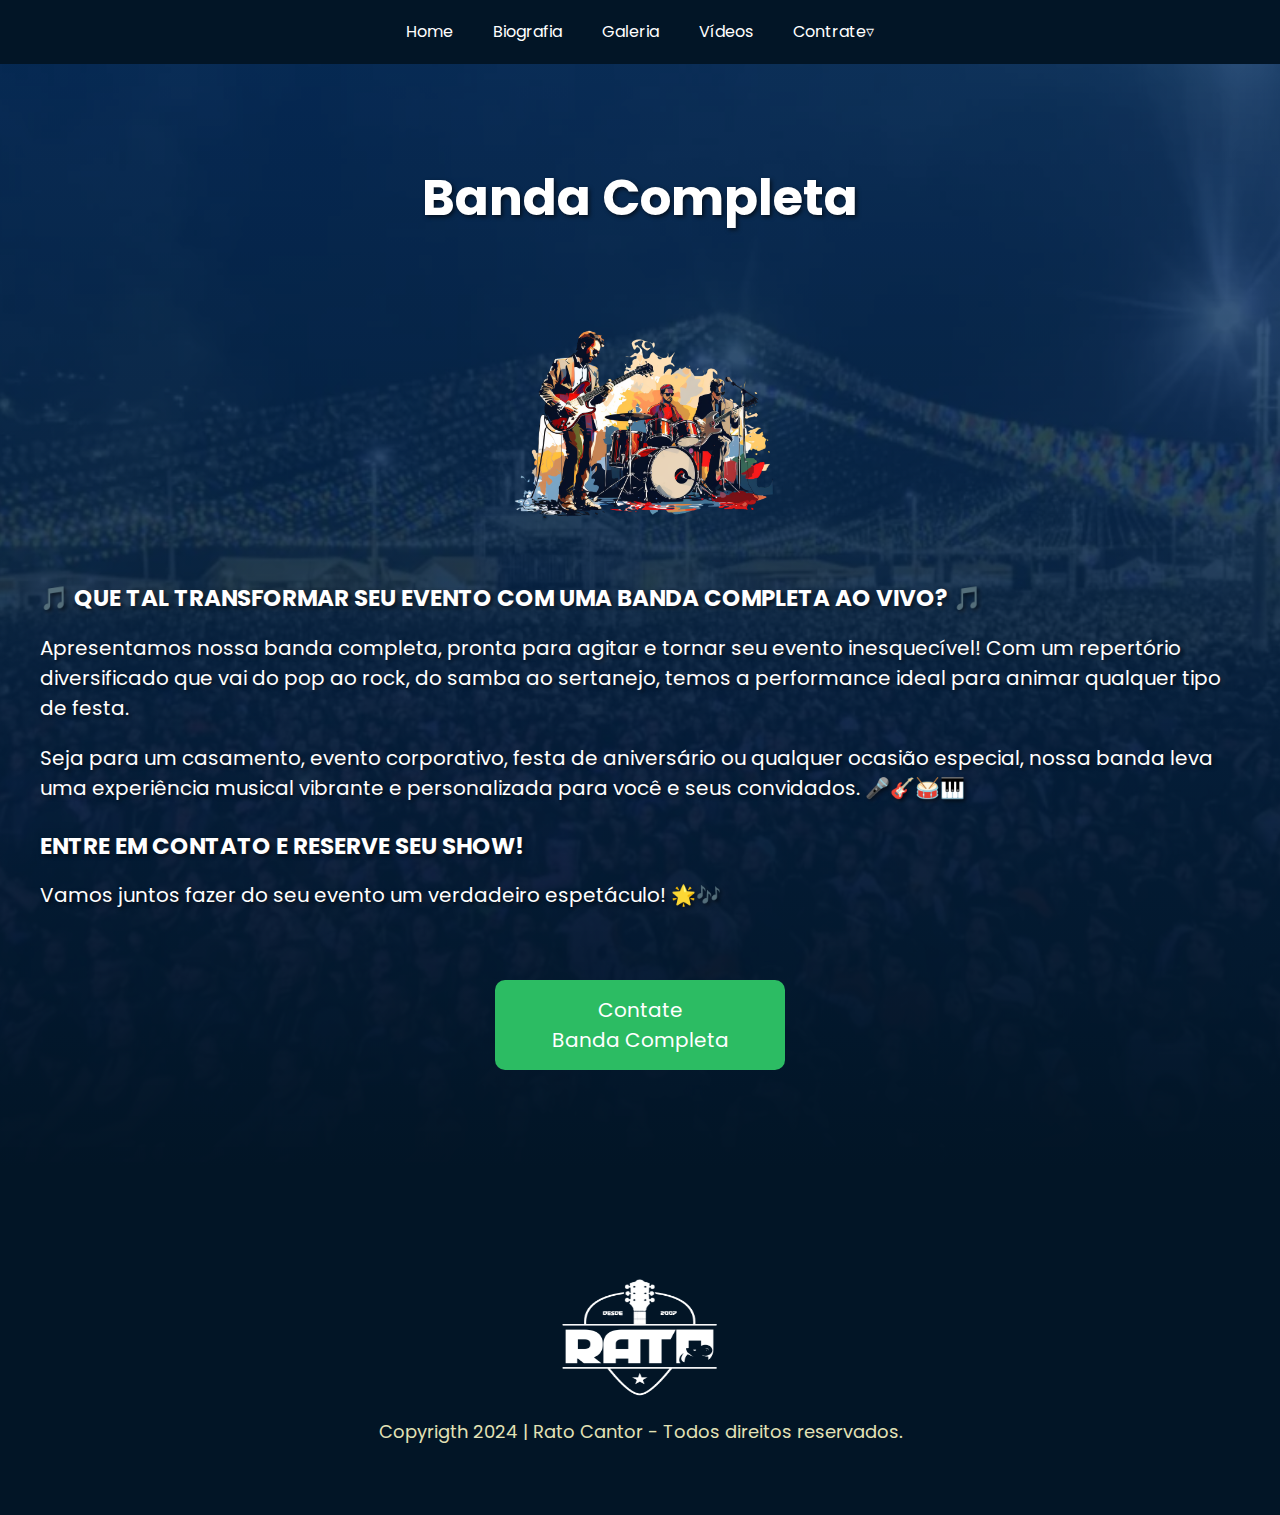
<file: bandaCompleta.html>
<!DOCTYPE html>
<html lang="pt-br">

<head>
    <meta charset="UTF-8">
    <link rel="icon" type="icon" href="./assets/img/LOGO RATO.png" />
    <meta name="description"
        content="Rato Cantor - Músicas que inspiram e emocionam. Entre em contato para shows e acompanhe as últimas novidades.">
    <meta name="keywords" content="música, cantor, spotify, Rato Cantor">
    <meta name="viewport" content="width=device-width, initial-scale=1.0">
    <title>Rato - Cantor</title>

    <link href="https://unpkg.com/aos@2.3.1/dist/aos.css" rel="stylesheet" />
    <link rel="stylesheet" href="https://cdn.jsdelivr.net/npm/bootstrap-icons@1.11.3/font/bootstrap-icons.min.css">

    <link rel="preconnect" href="https://fonts.googleapis.com">
    <link rel="preconnect" href="https://fonts.gstatic.com" crossorigin>
    <link href="https://fonts.googleapis.com/css2?family=Sora:wght@100..800&display=swap" rel="stylesheet">
    <link rel="stylesheet" href="https://cdnjs.cloudflare.com/ajax/libs/font-awesome/6.0.0-beta3/css/all.min.css"
        integrity="sha512-Fo3rlrZj/k7ujTnHg4CGR2D7kSs0v4LLanw2qksYuRlEzO+tcaEPQogQ0KaoGN26/zrn20ImR1DfuLWnOo7aBA=="
        crossorigin="anonymous" referrerpolicy="no-referrer" />

    <link rel="preconnect" href="https://fonts.googleapis.com">
    <link rel="preconnect" href="https://fonts.gstatic.com" crossorigin>
    <link
        href="https://fonts.googleapis.com/css2?family=Poppins:ital,wght@0,100;0,200;0,300;0,400;0,500;0,600;0,700;0,800;0,900;1,100;1,200;1,300;1,400;1,500;1,600;1,700;1,800;1,900&display=swap"
        rel="stylesheet">
    <link rel="stylesheet" href="./assets/vozeviolao.css">
    <link rel="stylesheet" href="./assets/variables.css">
    <link rel="stylesheet" href="./assets/elemets.css">
    <link rel="stylesheet" href="./assets/classes.css">
    <link rel="stylesheet" href="./assets/menu.css">
    <link rel="stylesheet" href="./assets/style.css">
    <script src="https://unpkg.com/aos@2.3.1/dist/aos.js"></script>
</head>

<body>
    <input id="close-menu" class="close-menu" type="checkbox" aria-label="Close menu" role="button">
    <label class="close-menu-label" for="close-menu" title="close menu"></label>
    <aside class="menu">
        <div class="main-content menu-content">
            <nav>
                <ul id="menu-links">
                    <li><a href="index.html">Home</a></li>
                    <li><a href="index.html#Sobre">Biografia</a></li>
                    <li><a href="index.html#gallery">Galeria</a></li>
                    <li><a href="#videos">Vídeos</a></li>
                    <li class="has-submenu"><a href="" class="submenu-toggle">Contrate▿</a>
                        <div class="sub-menu">
                            <a href="vozeviolao.html">Voz e Violão</a>
                            <a href="trio.html">Trio</a>
                            <a href="bandaCompleta.html">Banda Completa</a>
                        </div>
                    </li>
                </ul>
            </nav>
        </div>
    </aside>

    <div class="menu-spacing"></div>


    <section class="gallery-bg section">
        <div class="main-content intro-vozviolao">
            <div class="intro-text-vozviolao">
                <h3>Banda Completa</h3>
                <img src="./assets/img/banda.png" alt="Logo oficial do cantor Rato">
                <div>
                    <h2>🎵 Que tal transformar seu evento com uma banda completa ao vivo? 🎵</h2>
                    <p>
                        Apresentamos nossa banda completa, pronta para agitar e tornar seu evento inesquecível! Com um
                        repertório diversificado que vai do pop ao rock, do samba ao sertanejo, temos a performance
                        ideal para animar qualquer tipo de festa.
                    </p>
                    <p>
                        Seja para um casamento, evento corporativo, festa de aniversário ou qualquer ocasião especial,
                        nossa banda leva uma experiência musical vibrante e personalizada para você e seus convidados.
                        🎤🎸🥁🎹
                    </p>
                    <h2>Entre em contato e reserve seu show!</h2>
                    <p>
                        Vamos juntos fazer do seu evento um verdadeiro espetáculo! 🌟🎶
                    </p>
                </div>
                <a class="btn-vozviolao"
                    href="https://api.whatsapp.com/send?phone=5531971145940&text=Ola%20Rato!%0A%0AGostaria%20de%20agendar%20um%20show%20com%20Banda%20Completa!"
                    target="_blank">Contate <br> Banda Completa</a>
            </div>
    </section>


    <!--Footer-->


    <footer class="footer">
        <div class="footer-icons">
            <div class="footer-icons"></div>
            <a href="https://www.youtube.com/@ratocantor" target="_blank"
                aria-label="Visite o canal do Rato no YouTube">
                <i class="fa-brands fa-youtube fa-2x"></i>
            </a>
            <a href="https://www.instagram.com/ratocantor_oficial/" target="_blank"
                aria-label="Visite a pagina do Rato no Instagram">
                <i class="fa-brands fa-instagram fa-2x"></i>
            </a>
            <div class="footer-icons">
                <a href="https://api.whatsapp.com/send?phone=5531971145940&text=Ola%20Rato!%0A%0AGostaria%20de%20agendar%20um%20show%20!"
                    target="_blank" aria-label="Contrate o cantor Rato pelo whatsapp">
                    <i class="fa-brands fa-whatsapp fa-2x"></i>
                </a>
            </div>
        </div>
        <div class="footer-logo">
            <a href="#Home">
                <img src="assets/img/LOGO RATO.png" alt="Logo Rato">
            </a>
        </div>

        <p>Copyrigth 2024 | Rato Cantor - Todos direitos reservados.</p>
    </footer>

    <!-- Button Spotify -->
    <a href="https://open.spotify.com/intl-pt/artist/2xiQCer4vInSY3ZgwgmjOK" class="btn-spotify" target="_blank"
        data-aos="zoom-in-up" data-aos-delay="400">
        <img class src="assets/img/spotify.svg" alt="icone Spotify">
        <span class="tooltip-text">Ouça Agora!</span>
    </a>
    <script src="./assets/script.js"></script>
</body>

</html>
</file>
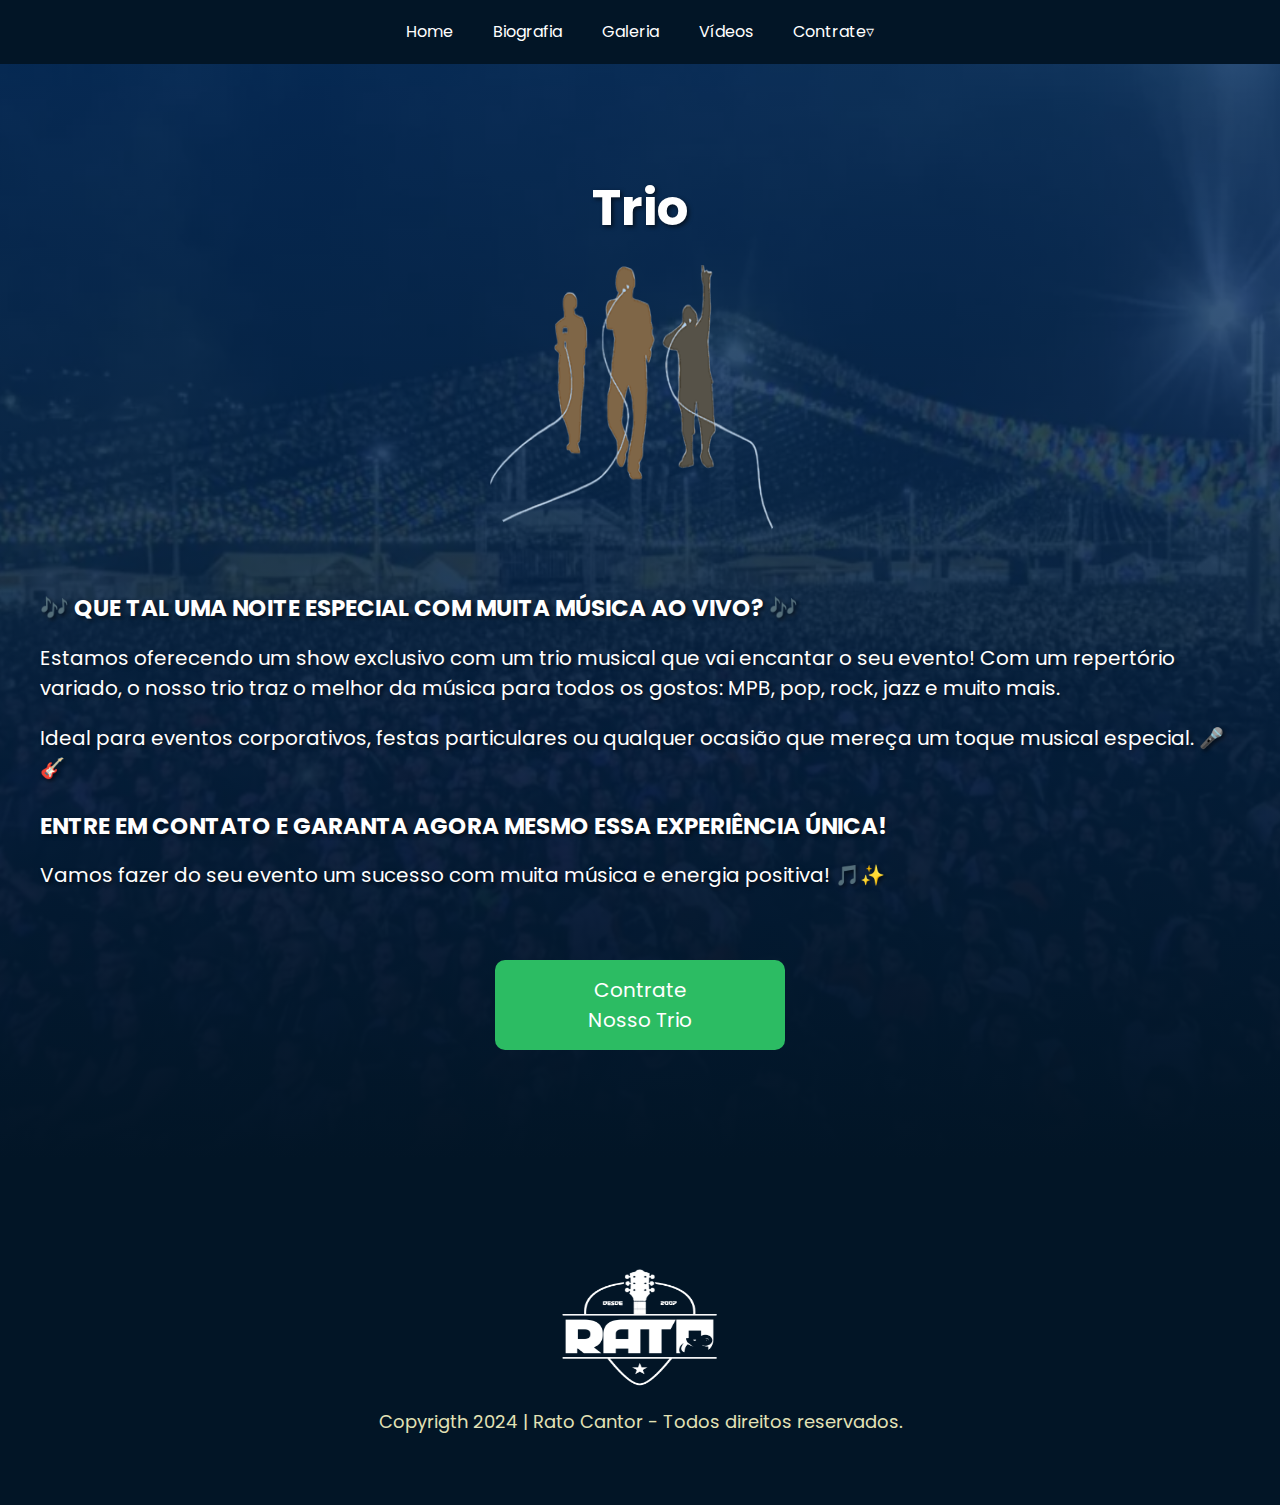
<file: trio.html>
<!DOCTYPE html>
<html lang="pt-br">

<head>
    <meta charset="UTF-8">
    <link rel="icon" type="icon" href="./assets/img/LOGO RATO.png" />
    <meta name="description"
        content="Rato Cantor - Músicas que inspiram e emocionam. Entre em contato para shows e acompanhe as últimas novidades.">
    <meta name="keywords" content="música, cantor, spotify, Rato Cantor">
    <meta name="viewport" content="width=device-width, initial-scale=1.0">
    <title>Rato - Cantor</title>

    <link href="https://unpkg.com/aos@2.3.1/dist/aos.css" rel="stylesheet" />
    <link rel="stylesheet" href="https://cdn.jsdelivr.net/npm/bootstrap-icons@1.11.3/font/bootstrap-icons.min.css">

    <link rel="preconnect" href="https://fonts.googleapis.com">
    <link rel="preconnect" href="https://fonts.gstatic.com" crossorigin>
    <link href="https://fonts.googleapis.com/css2?family=Sora:wght@100..800&display=swap" rel="stylesheet">
    <link rel="stylesheet" href="https://cdnjs.cloudflare.com/ajax/libs/font-awesome/6.0.0-beta3/css/all.min.css"
        integrity="sha512-Fo3rlrZj/k7ujTnHg4CGR2D7kSs0v4LLanw2qksYuRlEzO+tcaEPQogQ0KaoGN26/zrn20ImR1DfuLWnOo7aBA=="
        crossorigin="anonymous" referrerpolicy="no-referrer" />

    <link rel="preconnect" href="https://fonts.googleapis.com">
    <link rel="preconnect" href="https://fonts.gstatic.com" crossorigin>
    <link
        href="https://fonts.googleapis.com/css2?family=Poppins:ital,wght@0,100;0,200;0,300;0,400;0,500;0,600;0,700;0,800;0,900;1,100;1,200;1,300;1,400;1,500;1,600;1,700;1,800;1,900&display=swap"
        rel="stylesheet">
    <link rel="stylesheet" href="./assets/vozeviolao.css">
    <link rel="stylesheet" href="./assets/variables.css">
    <link rel="stylesheet" href="./assets/elemets.css">
    <link rel="stylesheet" href="./assets/classes.css">
    <link rel="stylesheet" href="./assets/menu.css">
    <link rel="stylesheet" href="./assets/style.css">
    <script src="https://unpkg.com/aos@2.3.1/dist/aos.js"></script>
</head>

<body>
    <input id="close-menu" class="close-menu" type="checkbox" aria-label="Close menu" role="button">
    <label class="close-menu-label" for="close-menu" title="close menu"></label>
    <aside class="menu">
        <div class="main-content menu-content">
            <nav>
                <ul id="menu-links">
                    <li><a href="index.html">Home</a></li>
                    <li><a href="index.html#Sobre">Biografia</a></li>
                    <li><a href="index.html#gallery">Galeria</a></li>
                    <li><a href="#videos">Vídeos</a></li>
                    <li class="has-submenu"><a href="" class="submenu-toggle">Contrate▿</a>
                        <div class="sub-menu">
                            <a href="vozeviolao.html">Voz e Violão</a>
                            <a href="trio.html">Trio</a>
                            <a href="bandaCompleta.html">Banda Completa</a>
                        </div>
                    </li>
                </ul>
            </nav>
        </div>
    </aside>

    <div class="menu-spacing"></div>


    <section class="gallery-bg section">
        <div class="main-content intro-vozviolao">
            <div class="intro-text-vozviolao">
                <h3>Trio</h3>
                <img src="./assets/img/trio.png" alt="Logo oficial do cantor Rato">
                <div>
                    <h2>🎶 Que tal uma noite especial com muita música ao vivo? 🎶</h2>
                    <p>
                        Estamos oferecendo um show exclusivo com um trio musical que vai encantar o seu evento! Com um
                        repertório variado, o nosso trio traz o melhor da música para todos os gostos: MPB, pop, rock,
                        jazz e muito mais.
                    </p>
                    <p>
                        Ideal para eventos corporativos, festas particulares ou qualquer ocasião que mereça um toque
                        musical especial. 🎤🎸
                    </p>
                    <h2>Entre em contato e garanta agora mesmo essa experiência única!</h2>                    
                    <p>
                        Vamos fazer do seu evento um sucesso com muita música e energia positiva! 🎵✨
                    </p>
                </div>

                <a class="btn-vozviolao"
                    href="https://api.whatsapp.com/send?phone=5531971145940&text=Ola%20Rato!%0A%0AGostaria%20de%20um%20orçamento%20para%20show%20com%20Trio!"
                    target="_blank">Contrate <br> Nosso Trio</a>
            </div>
        </div>
    </section>


    <!--Footer-->


    <footer class="footer">
        <div class="footer-icons">
            <div class="footer-icons"></div>
            <a href="https://www.youtube.com/@ratocantor" target="_blank"
                aria-label="Visite o canal do Rato no YouTube">
                <i class="fa-brands fa-youtube fa-2x"></i>
            </a>
            <a href="https://www.instagram.com/ratocantor_oficial/" target="_blank"
                aria-label="Visite a pagina do Rato no Instagram">
                <i class="fa-brands fa-instagram fa-2x"></i>
            </a>
            <div class="footer-icons">
                <a href="https://api.whatsapp.com/send?phone=5531971145940&text=Ola%20Rato!%0A%0AGostaria%20de%20agendar%20um%20show%20!"
                    target="_blank" aria-label="Contrate o cantor Rato pelo whatsapp">
                    <i class="fa-brands fa-whatsapp fa-2x"></i>
                </a>
            </div>
        </div>
        <div class="footer-logo">
            <a href="#Home">
                <img src="assets/img/LOGO RATO.png" alt="Logo Rato">
            </a>
        </div>

        <p>Copyrigth 2024 | Rato Cantor - Todos direitos reservados.</p>
    </footer>

    <!-- Button Spotify -->
    <a href="https://open.spotify.com/intl-pt/artist/2xiQCer4vInSY3ZgwgmjOK" class="btn-spotify" target="_blank"
        data-aos="zoom-in-up" data-aos-delay="400">
        <img class src="assets/img/spotify.svg" alt="icone Spotify">
        <span class="tooltip-text">Ouça Agora!</span>
    </a>
    <script src="./assets/script.js"></script>
</body>

</html>
</file>
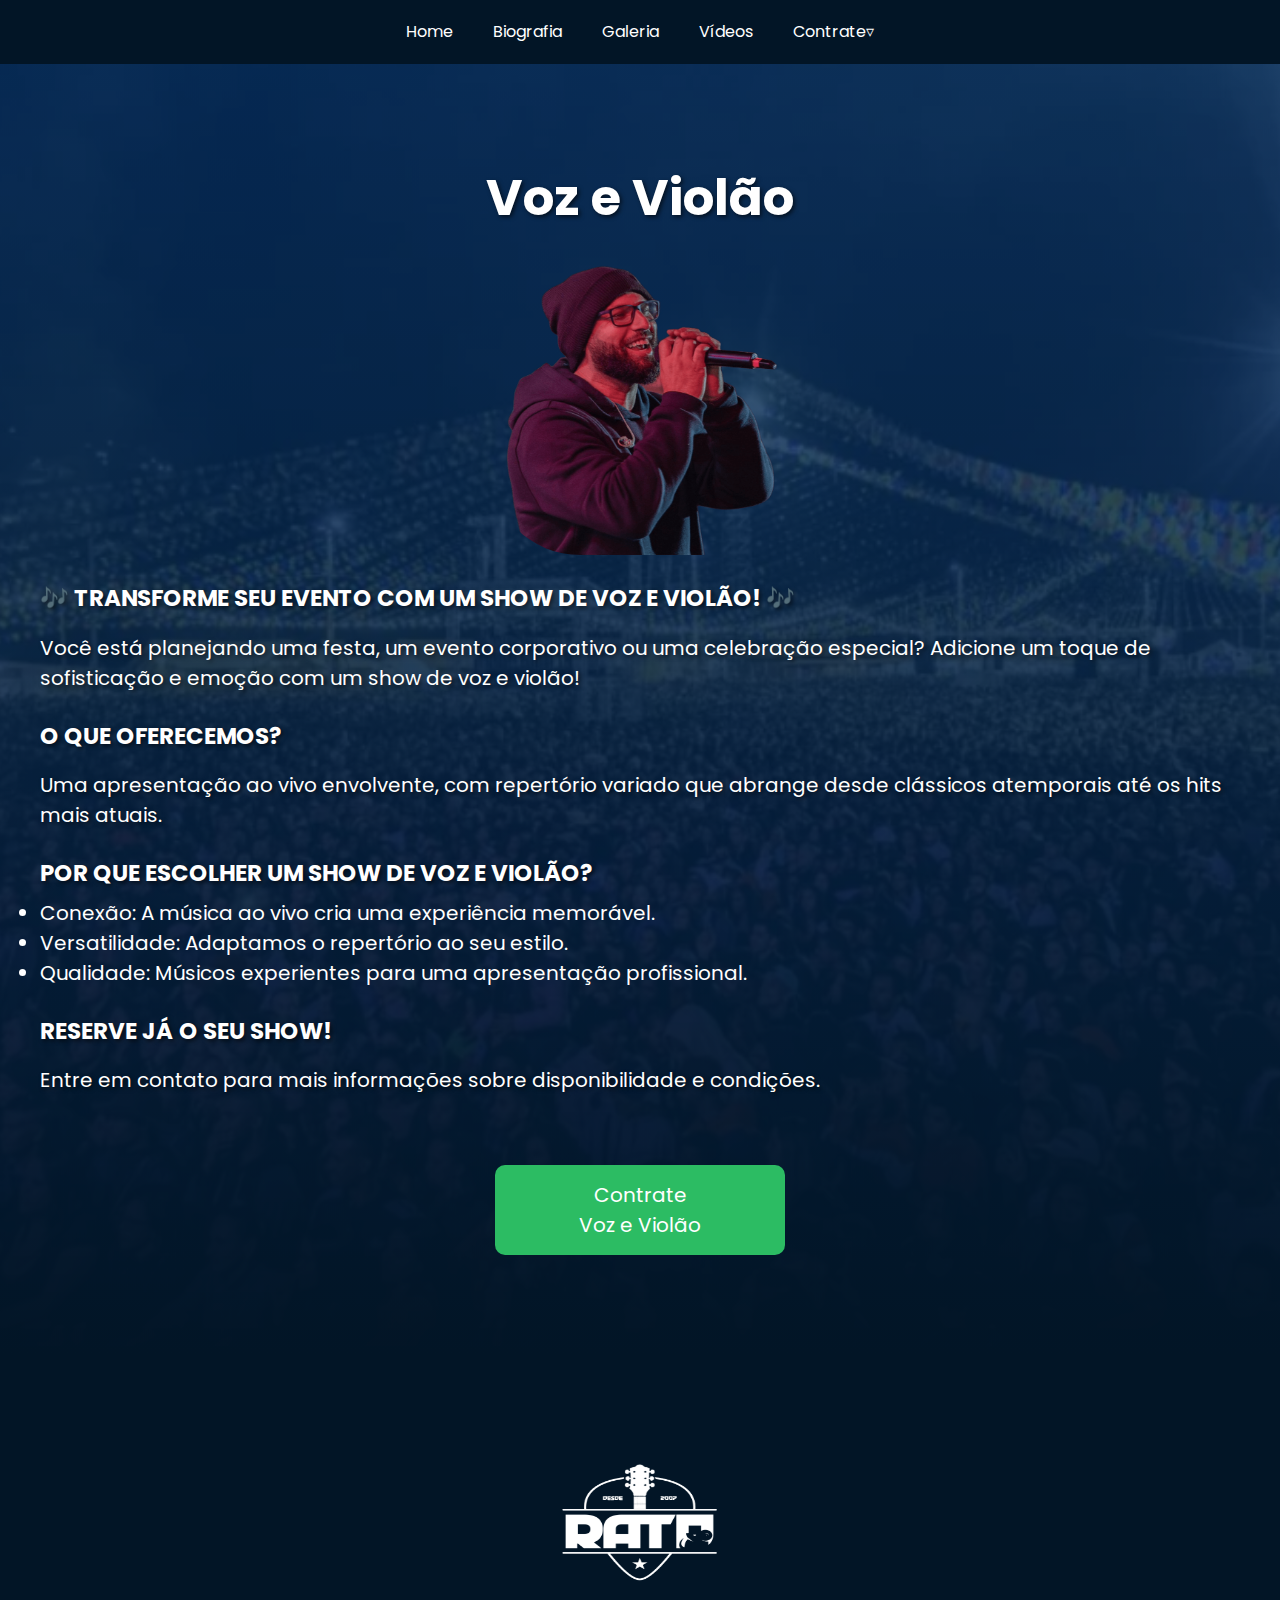
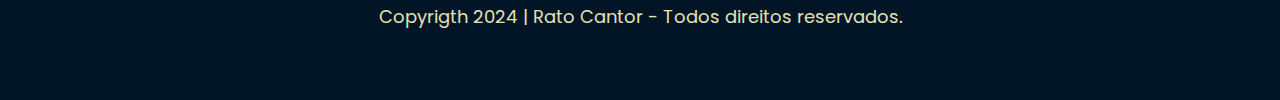
<file: vozeviolao.html>
<!DOCTYPE html>
<html lang="pt-br">

<head>
    <meta charset="UTF-8">
    <link rel="icon" type="icon" href="./assets/img/LOGO RATO.png" />
    <meta name="description"
        content="Rato Cantor - Músicas que inspiram e emocionam. Entre em contato para shows e acompanhe as últimas novidades.">
    <meta name="keywords" content="música, cantor, spotify, Rato Cantor">
    <meta name="viewport" content="width=device-width, initial-scale=1.0">
    <title>Rato - Cantor</title>

    <link href="https://unpkg.com/aos@2.3.1/dist/aos.css" rel="stylesheet" />
    <link rel="stylesheet" href="https://cdn.jsdelivr.net/npm/bootstrap-icons@1.11.3/font/bootstrap-icons.min.css">

    <link rel="preconnect" href="https://fonts.googleapis.com">
    <link rel="preconnect" href="https://fonts.gstatic.com" crossorigin>
    <link href="https://fonts.googleapis.com/css2?family=Sora:wght@100..800&display=swap" rel="stylesheet">
    <link rel="stylesheet" href="https://cdnjs.cloudflare.com/ajax/libs/font-awesome/6.0.0-beta3/css/all.min.css"
        integrity="sha512-Fo3rlrZj/k7ujTnHg4CGR2D7kSs0v4LLanw2qksYuRlEzO+tcaEPQogQ0KaoGN26/zrn20ImR1DfuLWnOo7aBA=="
        crossorigin="anonymous" referrerpolicy="no-referrer" />

    <link rel="preconnect" href="https://fonts.googleapis.com">
    <link rel="preconnect" href="https://fonts.gstatic.com" crossorigin>
    <link
        href="https://fonts.googleapis.com/css2?family=Poppins:ital,wght@0,100;0,200;0,300;0,400;0,500;0,600;0,700;0,800;0,900;1,100;1,200;1,300;1,400;1,500;1,600;1,700;1,800;1,900&display=swap"
        rel="stylesheet">
    <link rel="stylesheet" href="./assets/vozeviolao.css">
    <link rel="stylesheet" href="./assets/variables.css">
    <link rel="stylesheet" href="./assets/elemets.css">
    <link rel="stylesheet" href="./assets/classes.css">
    <link rel="stylesheet" href="./assets/menu.css">
    <link rel="stylesheet" href="./assets/style.css">
    <script src="https://unpkg.com/aos@2.3.1/dist/aos.js"></script>
</head>

<body>
    <input id="close-menu" class="close-menu" type="checkbox" aria-label="Close menu" role="button">
    <label class="close-menu-label" for="close-menu" title="close menu"></label>
    <aside class="menu">
        <div class="main-content menu-content">
            <nav>
                <ul id="menu-links">
                    <li><a href="index.html">Home</a></li>
                    <li><a href="index.html#Sobre">Biografia</a></li>
                    <li><a href="index.html#gallery">Galeria</a></li>
                    <li><a href="#videos">Vídeos</a></li>
                    <li class="has-submenu"><a href="vozeviolao.html" class="submenu-toggle">Contrate▿</a>
                        <div class="sub-menu">
                            <a href="vozeviolao.html">Voz e Violão</a>
                            <a href="trio.html">Trio</a>
                            <a href="bandaCompleta.html">Banda Completa</a>
                        </div>
                    </li>
                </ul>
            </nav>
        </div>
    </aside>

    <div class="menu-spacing"></div>


    <section class="gallery-bg section">
        <div class="main-content intro-vozviolao">
            <div class="intro-text-vozviolao">
                <h3>Voz e Violão</h3>
                <img src="./assets/img/voz.png" alt="Logo oficial do cantor Rato">
                <div>
                    <h2> 🎶 Transforme seu Evento com um Show de Voz e Violão! 🎶</h2>
                    <p>Você está planejando uma festa, um evento corporativo ou uma celebração especial? Adicione um
                        toque de sofisticação e emoção com um show de voz e violão!</p>
                    <h2>O que oferecemos?</h2>
                    <p>Uma apresentação ao vivo envolvente, com repertório variado que abrange desde clássicos
                        atemporais até os hits mais atuais.</p>
                    <h2>Por que escolher um show de voz e violão?</h2>
                    <ul>
                        <li>Conexão: A música ao vivo cria uma experiência memorável.</li>
                        <li>Versatilidade: Adaptamos o repertório ao seu estilo.</li>
                        <li>Qualidade: Músicos experientes para uma apresentação profissional.</li>
                    </ul>
                    <h2>Reserve já o seu show!</h2>
                    <p>Entre em contato para mais informações sobre disponibilidade e condições.</p>
                </div>

                <a class="btn-vozviolao"
                    href="https://api.whatsapp.com/send?phone=5531971145940&text=Ola%20Rato!%0A%0AGostaria%20de%20um%20orçamento%20para%20show%20com%20Voz%20&%20Violão!"
                    target="_blank">Contrate <br> Voz e Violão</a>
            </div>
        </div>
    </section>


    <!--Footer-->


    <footer class="footer">
        <div class="footer-icons">
            <div class="footer-icons"></div>
            <a href="https://www.youtube.com/@ratocantor" target="_blank"
                aria-label="Visite o canal do Rato no YouTube">
                <i class="fa-brands fa-youtube fa-2x"></i>
            </a>
            <a href="https://www.instagram.com/ratocantor_oficial/" target="_blank"
                aria-label="Visite a pagina do Rato no Instagram">
                <i class="fa-brands fa-instagram fa-2x"></i>
            </a>
            <div class="footer-icons">
                <a href="https://api.whatsapp.com/send?phone=5531971145940&text=Ola%20Rato!%0A%0AGostaria%20de%20agendar%20um%20show%20!"
                    target="_blank" aria-label="Contrate o cantor Rato pelo whatsapp">
                    <i class="fa-brands fa-whatsapp fa-2x"></i>
                </a>
            </div>
        </div>
        <div class="footer-logo">
            <a href="index.html">
                <img src="assets/img/LOGO RATO.png" alt="Logo Rato">
            </a>
        </div>

        <p>Copyrigth 2024 | Rato Cantor - Todos direitos reservados.</p>
    </footer>

    <!-- Button Spotify -->
    <a href="https://open.spotify.com/intl-pt/artist/2xiQCer4vInSY3ZgwgmjOK" class="btn-spotify" target="_blank"
        data-aos="zoom-in-up" data-aos-delay="400">
        <img class src="assets/img/spotify.svg" alt="icone Spotify">
        <span class="tooltip-text">Ouça Agora!</span>
    </a>
    <script src="./assets/script.js"></script>
</body>

</html>
</file>
<file: assets/vozeviolao.css>
.intro-vozviolao {
    display: flex;
    align-items: center;
    justify-content: center;
    min-height: 100vh;
}

.intro-text-vozviolao {
    display: flex;
    flex-flow: column wrap;
    justify-content: center;
    align-items: center;
}
.intro-text-vozviolao h3 {
    margin-bottom: 2rem;
    color: var(--white-color);    
    text-shadow: 2px 2px 4px rgba(0, 0, 0, 0.6);    
}

.intro-text-vozviolao h2 {
    margin-top: 3rem;
    margin-bottom: 1rem;
    color: var(--white-color);
    font-size: 2.3rem;
    text-shadow: 2px 2px 4px rgba(0, 0, 0, 0.6);    
}
.intro-text-vozviolao p {  
    margin-top: 2rem;  
    color: var(--white-color);
    font-size: 2rem;
    text-shadow: 2px 2px 4px rgba(0, 0, 0, 0.6);    
}

.intro-text-vozviolao img {    
    width: 300px;
    height: 300px;
    border-radius: 30%;    
}



/*Botão Aula Experimental */
.btn-vozviolao {
    margin-top: 5rem;
    width: 250px;
    padding: 15px 20px;
    border-radius: 10px;
    text-align: center;
    background-color: rgb(44, 188, 99);
    color: var(--white-color);
}

.btn-vozviolao:hover {
    background-color: rgb(14, 126, 57);
}

.btn-vozviolao:focus {
    outline: 2px dashed var(--white-color);
    outline-offset: 4px;
}
</file>
<file: assets/variables.css>
:root {
    --first-color: rgb(2,21,38);
    --second-color: rgb(3,52,110);
    --third-color: rgb(110,172,218);
    --white-color: #fff;
    --light-color: rgb(226,226,182);
    --gap: 30px;
    
}
</file>
<file: assets/elemets.css>
* {
    margin: 0;
    padding: 0;    
    
}

html {
    font-size: 62.5%;
    scroll-behavior: smooth;
}

body {
    font-family: 'Poppins', sans-serif;
    font-size: 2rem;
    color: var(--first-color);
    line-height: 1.5;

}

h1 h2 h3 h4 h5 h6 {
    font-family: 'Montserrat', sans-serif;
}

h1 {
    font-size: 6rem;
    text-transform: uppercase;
}

h2 {
    font-size: 6rem;
    margin-bottom: 5rem;
    text-transform: uppercase;
    line-height: 1.2;
}

h3 {
    font-size: 5rem;
}

h4 {
    font-size: 4rem;
}

h5 {
    font-size: 3.8rem;
}

h6 {
    font-size: 3.5rem;
}

a {
    text-decoration: none;
}

p {
    font-size: 1.8rem;
    margin-bottom: 2rem;
}
</file>
<file: assets/classes.css>
.main-bg {
    background-image: linear-gradient(to bottom, rgba(3, 51, 110, 0.603), var(--first-color)), url('./img/fundo.jpg');
    background-size: cover;
    background-position-x: center;
    color: var(--white-color);
    min-width: 32rem;
}

.gallery-bg {
    background-image: linear-gradient(to bottom, rgba(3, 51, 110, 0.719), var(--first-color)), url('./img/julifest.webp');
    background-size: cover;
    background-position: center;
    color: var(--white-color);
    min-width: 32rem;
}

.white-bg {
    background: var(--white-color);
    color: var(--first-color);
}


.main-content {
    max-width: 120rem;
    margin: 0 auto;
    padding: 10rem var(--gap);
}

.section {
    min-height: 100vh;
}

.menu-spacing {
    height: 3rem;
}

.first-bg {
    background: var(--first-color);
    color: var(--light-color);

}

/* Mídia Query para telas com largura máxima de 768px */
@media screen and (max-width: 768px) {
    .main-bg {
        background-image: linear-gradient(to bottom, rgba(3, 51, 110, 0.603), var(--first-color)), url('./img/fundo.jpg');
        background-size: cover;
        background-position-x: center;
        min-width: 100%; /* Ajusta a largura mínima para 100% */
    }

    .gallery-bg {
        background-image: linear-gradient(to bottom, rgba(3, 51, 110, 0.719), var(--first-color)), url('./img/julifest.webp');
        background-size: cover; /* Ajusta o tamanho para cobrir a tela */
        background-position: center; /* Alinha ao centro */
        min-width: 100%; /* Ajusta a largura mínima para 100% */
    }

    .main-content {
        padding: 5rem var(--gap); /* Reduz o padding para dispositivos menores */
    }

    .section {
        min-height: auto; /* Ajusta a altura mínima para dispositivos menores */
    }

    .menu-spacing {
        height: 2rem; /* Reduz a altura para dispositivos menores */
    }

    .first-bg {
        padding: 2rem; /* Ajusta o padding para dispositivos menores */
    }
}
</file>
<file: assets/menu.css>
/* Menu Principal */
.menu {
    position: fixed;
    top: 0;
    left: 0;
    right: 0;
    width: 100%;
    background-color: var(--first-color);
    border-bottom: 0.1 solid var(--light-color);
    z-index: 1;
}

.menu-content {
    display: flex;
    justify-content: center;
    align-items: center;
    padding-top: 0;
    padding-bottom: 0;
}

.menu ul {
    list-style: none;
    display: flex;
}

.menu ul li {
    position: relative; /* Necessário para o submenu ser posicionado corretamente */
}

.menu ul li a {
    display: block;    
    padding: 2rem;
    font-size: 1.6rem;
    color: var(--white-color);
    position: relative;
    text-decoration: none;
}

.menu ul li a::after {
    content: '';
    position: absolute;
    bottom: 1rem;
    left: 50%;
    width: 0;
    height: 0.2rem;
    background: var(--white-color);
    transition: all 300ms ease-in-out;
}

.menu ul li a:hover::after {
    width: 50%;
    left: 25%;
}

/* Submenu Estilo */
.sub-menu {
    display: none; /* Oculta o submenu inicialmente */
    position: absolute;
    top: 100%;
    left: 0;
    background-color: var(--first-color);
    list-style: none;
    padding: 0;
    margin: 0;
    border-radius: 5px;
    box-shadow: 0px 8px 16px rgba(0, 0, 0, 0.1);
    z-index: 10; /* Garante que o submenu fique sobreposto */
    width: 180px; /* Define largura para submenus */
}

/* Estilo dos Itens do Submenu */
.sub-menu  a {
    padding: 1rem;
    font-size: 1.4rem;
    color: var(--white-color);
    text-decoration: none;
    display: block;
    text-align: center;
}

.sub-menu span {
    font-size: 8px;
}

.sub-menu a:hover {
    background-color: var(--second-color); /* Estilo ao passar o mouse */
}

/* Mostrar o submenu quando o item principal tem a classe active */
.has-submenu.active .sub-menu {
    display: block; /* Exibe o submenu */
}
</file>
<file: assets/style.css>
.intro-content {
    display: flex;
    align-items: center;
    justify-content: center;
    min-height: 100vh;
}

.intro-text-content {
    display: flex;
    flex-flow: column wrap;
    justify-content: center;
    align-items: center;
}

.intro-text-content h2 {
    margin-top: 2rem;
    color: var(--white-color);
    font-size: 2.3rem;
    text-shadow: 2px 2px 4px rgba(0, 0, 0, 0.6);    
}

.intro-text-content img {    
    width: 400px;
    height: 400px;
}

/*Botão Aula Experimental */
.btn-aulaExperimetal {
    width: 250px;
    padding: 15px 20px;
    border-radius: 10px;
    text-align: center;
    background-color: rgb(44, 188, 99);
    color: var(--white-color);
}

.btn-aulaExperimetal:hover {
    background-color: rgb(14, 126, 57);
}

.btn-aulaExperimetal:focus {
    outline: 2px dashed var(--white-color);
    outline-offset: 4px;
}


/* Sobre Nós */
.sobrenos-content {
    max-width: 100rem;
    display: flex;
    flex-direction: column;
    flex-wrap: nowrap;
    justify-content: center;
    align-items: center;
    min-height: 100vh;
    text-align: center;
    color: var(--light-color);
}

.img-biografia {
    padding: 1rem;
    width: 350px;
    height: 350px;
    filter: blur();
    border-radius: 30%;
    
}


/* Galeria */

.grid-one-content{
    display: flex;
    flex-flow: column wrap;
    justify-content: center;
    min-height: 50vh;
}

.grid-main-heading {
    margin-bottom: 1rem;
}

.grid-description {
    padding-bottom: 3rem;
}

.grid {
    display: grid;
    grid-template-columns: repeat(3, 1fr);
    gap: var(--gap);
    counter-reset: grid-counter;
}

.gallery-img {
    margin: 0 auto;
    max-width: 36rem;
    max-height: 36rem;
    overflow: hidden;
}

.gallery-img img {
    width: 100%;
    height: 100%;
    object-fit: cover;
    transition: all 300ms ease-in-out;
}

.gallery-img img:hover {
    transform: translate(-1%, -1%) scale(1.05) rotate(3deg);
}

/* Videos*/

.videos {
    display: flex;
    justify-content: center; /* Centraliza o vídeo */
    margin: 20px 0;
}

.videos iframe {
    width: 100%;
    max-width: 560px; /* Define a largura máxima */
    height: auto; /* Mantém a proporção do vídeo */
    aspect-ratio: 16 / 9; /* Mantém a proporção 16:9 */
    border: none;
}


/* INICIO FOOTER*/

.footer {   
    text-align: center;
    padding: 5rem;
    gap: 3rem;
    background-color: var(--first-color);
    color: var(--light-color);
}

.footer-icons {
    display: flex;
    justify-content: center; /* Alinha os ícones no centro */
    gap: 2rem; /* Espaçamento entre os ícones */
    margin-bottom: 1rem; /* Espaço abaixo dos ícones */
}

.footer-icons i {    
    text-decoration: none;
    cursor: pointer;
    padding: 1rem;
    color: var(--light-color);
}

.footer img {
    width: 18rem;
    height: 14rem;
}

/* Button Spotify*/

.btn-spotify {
    position: fixed;
    bottom: 14px;
    right: 24px;
    z-index: 99;
}

.btn-spotify img {
    max-width: 74px;
    transition: transform 0.4s;
}

.btn-spotify img:hover {
    transform: scale(1.1);
}

.btn-spotify .tooltip-text {
    visibility: hidden;
    position: absolute;
    width: 120px;
    top: 10px;
    left: -144px;
    padding: 10px;
    border-radius: 10px;
    text-align: center;
    background-color: var(--white-color);
    color: var(--second-color);
    text-shadow: 0px 8px 15px rgba(118, 170, 248, 0.568);
    opacity: 0;
    transition: opacity 0.4s;
}

.btn-spotify:hover .tooltip-text {
    visibility: visible;
    opacity: 1;
}

@media (max-width: 768px) {

    .intro-content, .grid {
        grid-template-columns: 1fr;
    }
    
    .gallery-img {
        width: 100%;
        max-width: 40rem;
        height: 30rem;
    }

    .gallery-img img {
        width: 100%;
    }

    .grid-one-content {
        display: block;
    }  

    .menu {
        bottom: 0;
        text-align: center;
    }

    .menu-content,
    .menu-content ul {
        flex-direction: column;
        justify-content: center;
    }

    .menu-content {
        height: 100vh;
    }

    .menu {
        display: none;
    }

    .close-menu {
        display: none;
    }


    .close-menu-label::after {
        content: '☰';
        position: fixed;
        z-index: 2;
        top: 2rem;
        right: 2rem;
        background: transparent;
        color: var(--light-color);
        font-size: 3rem;
        line-height: 3rem;
        width: 3rem;
        height: 3rem;
        text-align: center;
        padding: 0.5rem;
        cursor: pointer;
    }

    .close-menu:checked~.menu {
        display: block;
    }

    .close-menu:checked~.close-menu-label::after {
        content: '×';
    }

    /* Mostrar o submenu quando o item principal tem a classe active */
    .sub-menu {
    display: flex; /* Exibe o submenu */
    align-items: center;
    justify-content: center;
    }

    .menu-spacing {
        display: none;
    }

    .footer {
        padding: 2rem;
        gap: 1rem;
    }    

    .footer-icons i {
        font-size: 4rem;
        /* Ajuste o tamanho dos ícones para dispositivos menores */
    }

    .footer img {
        margin-top: 1rem;
        width: 12rem;
        height: 8rem;
    }

    .btn-spotify img {
        max-width: 64px;
    }
}

@media (max-width: 480px) {

    .intro-content {
        flex-direction: column; /* Alinha os itens na vertical em vez de horizontal */
        text-align: center; /* Centraliza o texto */
    }

    .intro-text-content h2 {
        font-size: 1.8rem; /* Ajusta o tamanho do texto para dispositivos menores */
    }

    .intro-text-content img {
        width: 300px; /* Reduz a largura da imagem */
        height: auto; /* Mantém a proporção da imagem */
    }

    .btn-aulaExperimetal {
        width: 200px; /* Reduz a largura do botão */
        padding: 12px 15px; /* Ajusta o padding do botão */
    }

    .img-biografia {
        width: 300px;
        height: 300px;
    }

    .gallery-img {
        width: 100%;
        height: auto;
    }

    .footer-icons i {
        font-size: 3rem;
    }

    .btn-spotify img {
        max-width: 54px;
    }
}
</file>
